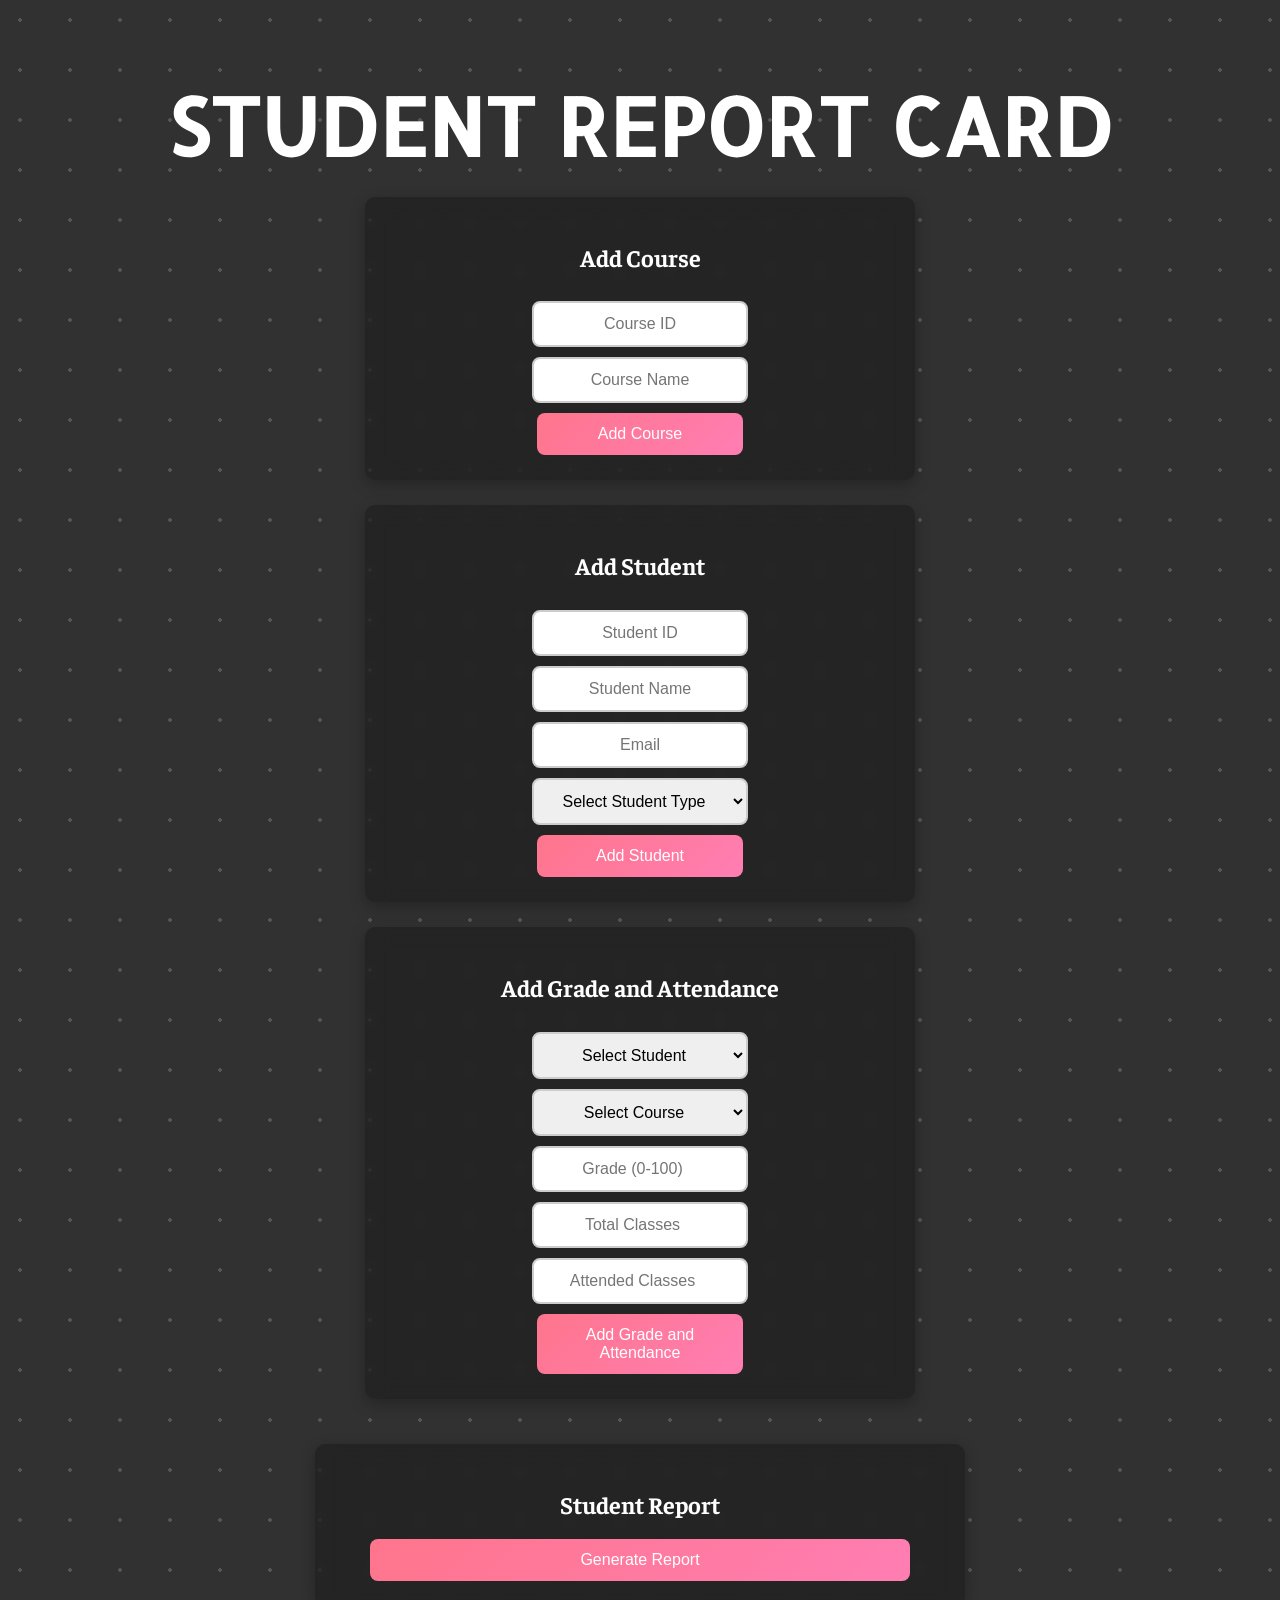
<file: index.html>
<!DOCTYPE html>
<html lang="en">
<head>
    <meta charset="UTF-8">
    <meta name="viewport" content="width=device-width, initial-scale=1.0">
    <title>Student Report Card</title>
    <link rel="stylesheet" href="style.css">
    <link rel="preconnect" href="https://fonts.googleapis.com">
    <link rel="preconnect" href="https://fonts.gstatic.com" crossorigin>
    <link href="https://fonts.googleapis.com/css2?family=Allerta+Stencil&family=Faustina:wght@300;400;500;600&display=swap" rel="stylesheet">
</head>
<body>
    <div class="container">
        <h1>Student Report Card</h1>
        
        <div class="form-container">
            <h2>Add Course</h2>
            <form id="courseForm">
                <input type="text" id="courseId" class="input" placeholder="Course ID" required>
                <input type="text" id="courseName" class="input" placeholder="Course Name" required>
                <button type="button" onclick="addCourse()">Add Course</button>
            </form>
        </div>

        <div class="form-container">
            <h2>Add Student</h2>
            <form id="studentForm">
                <input type="text" id="studentId" class="input" placeholder="Student ID" required>
                <input type="text" id="studentName" class="input" placeholder="Student Name" required>
                <input type="email" id="studentEmail" class="input" placeholder="Email" required>
                <select id="studentType" class="input" required>
                    <option value="">Select Student Type</option>
                    <option value="Undergraduate">Undergraduate</option>
                    <option value="Graduate">Graduate</option>
                </select>
                <button type="button" onclick="addStudent()">Add Student</button>
            </form>
        </div>

        <div class="form-container">
            <h2>Add Grade and Attendance</h2>
            <form id="gradeForm">
                <select id="studentSelect" class="input" required>
                    <option value="">Select Student</option>
                </select>
                <select id="courseSelect" class="input" required>
                    <option value="">Select Course</option>
                </select>
                <input type="number" id="grade" class="input" placeholder="Grade (0-100)" min="0" max="100" required>
                <input type="number" id="totalClasses" class="input" placeholder="Total Classes" min="1" required>
                <input type="number" id="attendedClasses" class="input" placeholder="Attended Classes" min="0" required>
                <button type="button" onclick="addGradeAndAttendance()">Add Grade and Attendance</button>
            </form>
        </div>

        <div class="report-container">
            <h2>Student Report</h2>
            <button onclick="generateReport()">Generate Report</button>
            <div id="reportSection"></div>
        </div>
    </div>
    
    <script src="script.js"></script>
</body>
</html>
</file>
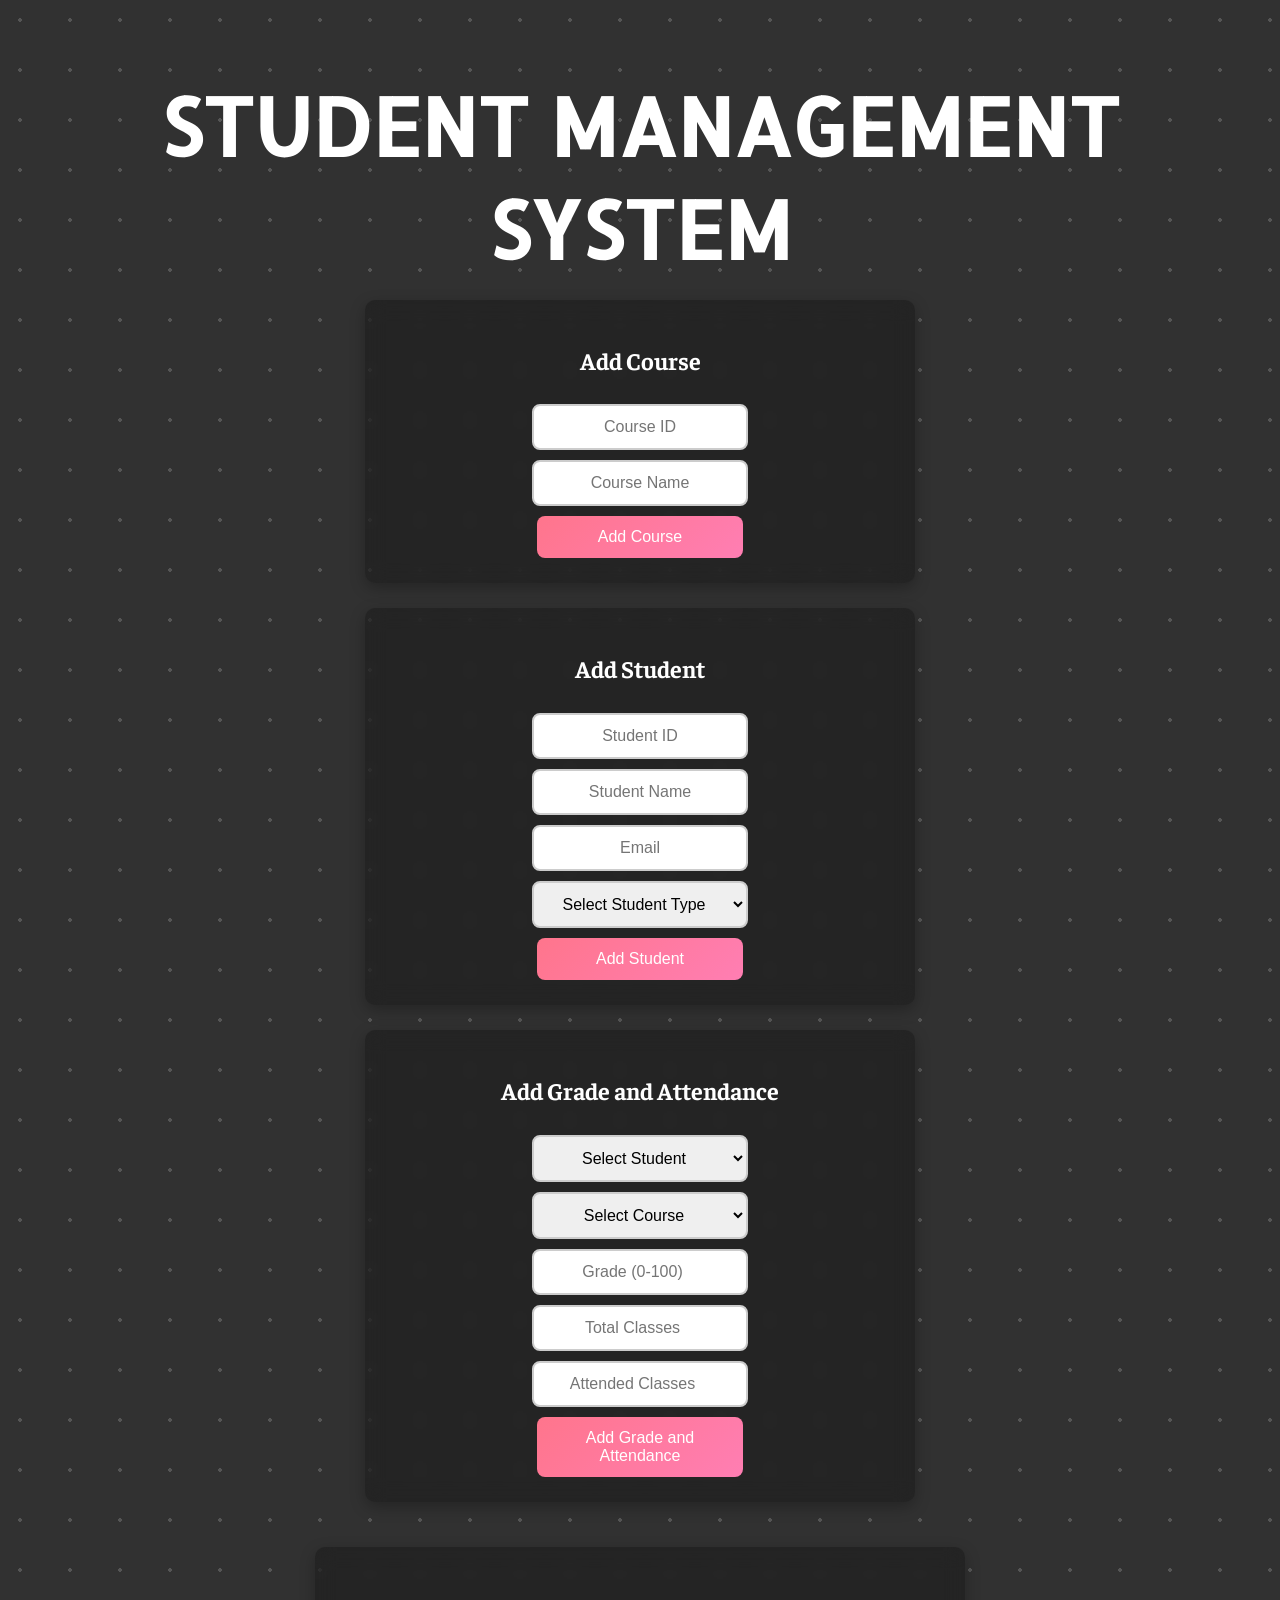
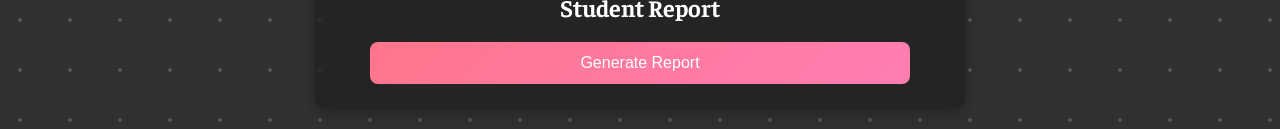
<file: web.html>
<!DOCTYPE html>
<html lang="en">
<head>
    <meta charset="UTF-8">
    <meta name="viewport" content="width=device-width, initial-scale=1.0">
    <title>Student Management System</title>
    <link rel="stylesheet" href="web.css">
    <link rel="preconnect" href="https://fonts.googleapis.com">
    <link rel="preconnect" href="https://fonts.gstatic.com" crossorigin>
    <link href="https://fonts.googleapis.com/css2?family=Allerta+Stencil&family=Faustina:wght@300;400;500;600&display=swap" rel="stylesheet">
</head>
<body>
    <div class="container">
        <h1>Student Management System</h1>
        
        <div class="form-container">
            <h2>Add Course</h2>
            <form id="courseForm">
                <input type="text" id="courseId" class="input" placeholder="Course ID" required>
                <input type="text" id="courseName" class="input" placeholder="Course Name" required>
                <button type="button" onclick="addCourse()">Add Course</button>
            </form>
        </div>

        <div class="form-container">
            <h2>Add Student</h2>
            <form id="studentForm">
                <input type="text" id="studentId" class="input" placeholder="Student ID" required>
                <input type="text" id="studentName" class="input" placeholder="Student Name" required>
                <input type="email" id="studentEmail" class="input" placeholder="Email" required>
                <select id="studentType" class="input" required>
                    <option value="">Select Student Type</option>
                    <option value="Undergraduate">Undergraduate</option>
                    <option value="Graduate">Graduate</option>
                </select>
                <button type="button" onclick="addStudent()">Add Student</button>
            </form>
        </div>

        <div class="form-container">
            <h2>Add Grade and Attendance</h2>
            <form id="gradeForm">
                <select id="studentSelect" class="input" required>
                    <option value="">Select Student</option>
                </select>
                <select id="courseSelect" class="input" required>
                    <option value="">Select Course</option>
                </select>
                <input type="number" id="grade" class="input" placeholder="Grade (0-100)" min="0" max="100" required>
                <input type="number" id="totalClasses" class="input" placeholder="Total Classes" min="1" required>
                <input type="number" id="attendedClasses" class="input" placeholder="Attended Classes" min="0" required>
                <button type="button" onclick="addGradeAndAttendance()">Add Grade and Attendance</button>
            </form>
        </div>

        <div class="report-container">
            <h2>Student Report</h2>
            <button onclick="generateReport()">Generate Report</button>
            <div id="reportSection"></div>
        </div>
    </div>
    
    <script src="script.js"></script>
</body>
</html>
</file>
<file: style.css>
/* General body styling */
body {
    font-family: 'Faustina', sans-serif;
    padding: 20px;
    margin: 0;
    color: #fff;
    display: flex;
    justify-content: center;
    align-items: center;
    flex-direction: column;
    min-height: 100vh;
    text-align: center;
    background-color: #313131;
    background-image: radial-gradient(rgba(255, 255, 255, 0.171) 2px, transparent 0);
    background-size: 50px 50px;
    background-position: -5px -5px;
}

.container {
    display: flex;
    flex-direction: column;
    align-items: center;
    justify-content: center;
    width: 100%;
    height: 100%;
}

/* Header styling */
h1 {
    text-align: center;
    color: #ffffff;
    font-size: 5rem;
    margin-bottom: 20px;
    text-transform: uppercase;
    font-family: 'Allerta Stencil', sans-serif;
}

/* Form container */
.form-container {
    background: rgba(0, 0, 0, 0.254);
    border: none;
    border-radius: 10px;
    padding: 25px;
    width: 100%;
    max-width: 500px;
    box-shadow: 0 5px 15px rgba(0, 0, 0, 0.254);
    margin-bottom: 25px;
    backdrop-filter: blur(10px);
    transition: transform 0.3s ease-in-out;
    text-align: center;
    display: flex;
    flex-direction: column;
    align-items: center;
}

.form-container:hover {
    transform: translateY(-5px);
}

/* Input and select fields */
.input, input, select {
    display: block;
    margin: 10px auto;
    padding: 12px;
    width: 95%;
    box-sizing: border-box;
    border-radius: 8px;
    border: 2px solid #ccc;
    font-size: 1rem;
    transition: border-color 0.3s, box-shadow 0.3s;
    text-align: center;
    font-family: 'SF Pro', sans-serif;
}

.input:focus, input:focus, select:focus {
    border-color: #ff9a9e;
    outline: none;
    box-shadow: 0 0 5px rgba(255, 154, 158, 0.5);
}

/* Button styling */
button {
    padding: 12px;
    background: linear-gradient(135deg, #ff758c, #ff7eb3);
    border: none;
    color: white;
    font-size: 1rem;
    cursor: pointer;
    width: 90%;
    border-radius: 8px;
    transition: background 0.3s ease, transform 0.2s;
}

button:hover {
    background: linear-gradient(135deg, #ff477e, #ff4fa3);
    transform: scale(1.05);
}

button:active {
    transform: scale(1);
}

/* Report container */
.report-container {
    background: rgba(0, 0, 0, 0.254);
    border: none;
    border-radius: 10px;
    padding: 25px;
    width: 100%;
    max-width: 600px;
    box-shadow: 0 5px 15px rgba(0, 0, 0, 0.254);
    margin-top: 20px;
    backdrop-filter: blur(10px);
    text-align: center;
}

.allerta-stencil-regular {
    font-family: "Allerta Stencil", serif;
    font-weight: 400;
    font-style: normal;
}

.faustina {
    font-family: "Faustina", serif;
    font-optical-sizing: auto;
    font-weight: 300;
    font-style: normal;
}

/* Individual student report */
.student-report {
    border: 1px solid #ddd;
    padding: 15px;
    margin-bottom: 15px;
    border-radius: 8px;
    background: #ffffff;
    color: #333;
    transition: transform 0.3s;
    text-align: center;
}

.student-report:hover {
    transform: scale(1.02);
    background: #f1f1f1;
}

@media (max-width: 600px) {
    .form-container, .report-container {
        width: 90%;
    }
    
    h1 {
        font-size: 2.5rem;
    }
}
</file>
<file: web.css>
/* General body styling */
body {
    font-family: 'Faustina', sans-serif;
    padding: 20px;
    margin: 0;
    color: #fff;
    display: flex;
    justify-content: center;
    align-items: center;
    flex-direction: column;
    min-height: 100vh;
    text-align: center;
    background-color: #313131;
    background-image: radial-gradient(rgba(255, 255, 255, 0.171) 2px, transparent 0);
    background-size: 50px 50px;
    background-position: -5px -5px;
}

.container {
    display: flex;
    flex-direction: column;
    align-items: center;
    justify-content: center;
    width: 100%;
    height: 100%;
}

/* Header styling */
h1 {
    text-align: center;
    color: #ffffff;
    font-size: 5rem;
    margin-bottom: 20px;
    text-transform: uppercase;
    font-family: 'Allerta Stencil', sans-serif;
}

/* Form container */
.form-container {
    background: rgba(0, 0, 0, 0.254);
    border: none;
    border-radius: 10px;
    padding: 25px;
    width: 100%;
    max-width: 500px;
    box-shadow: 0 5px 15px rgba(0, 0, 0, 0.254);
    margin-bottom: 25px;
    backdrop-filter: blur(10px);
    transition: transform 0.3s ease-in-out;
    text-align: center;
    display: flex;
    flex-direction: column;
    align-items: center;
}

.form-container:hover {
    transform: translateY(-5px);
}

/* Input and select fields */
.input, input, select {
    display: block;
    margin: 10px auto;
    padding: 12px;
    width: 95%;
    box-sizing: border-box;
    border-radius: 8px;
    border: 2px solid #ccc;
    font-size: 1rem;
    transition: border-color 0.3s, box-shadow 0.3s;
    text-align: center;
    font-family: 'SF Pro', sans-serif;
}

.input:focus, input:focus, select:focus {
    border-color: #ff9a9e;
    outline: none;
    box-shadow: 0 0 5px rgba(255, 154, 158, 0.5);
}

/* Button styling */
button {
    padding: 12px;
    background: linear-gradient(135deg, #ff758c, #ff7eb3);
    border: none;
    color: white;
    font-size: 1rem;
    cursor: pointer;
    width: 90%;
    border-radius: 8px;
    transition: background 0.3s ease, transform 0.2s;
}

button:hover {
    background: linear-gradient(135deg, #ff477e, #ff4fa3);
    transform: scale(1.05);
}

button:active {
    transform: scale(1);
}

/* Report container */
.report-container {
    background: rgba(0, 0, 0, 0.254);
    border: none;
    border-radius: 10px;
    padding: 25px;
    width: 100%;
    max-width: 600px;
    box-shadow: 0 5px 15px rgba(0, 0, 0, 0.254);
    margin-top: 20px;
    backdrop-filter: blur(10px);
    text-align: center;
}

.allerta-stencil-regular {
    font-family: "Allerta Stencil", serif;
    font-weight: 400;
    font-style: normal;
}

.faustina {
    font-family: "Faustina", serif;
    font-optical-sizing: auto;
    font-weight: 300;
    font-style: normal;
}

/* Individual student report */
.student-report {
    border: 1px solid #ddd;
    padding: 15px;
    margin-bottom: 15px;
    border-radius: 8px;
    background: #ffffff;
    color: #333;
    transition: transform 0.3s;
    text-align: center;
}

.student-report:hover {
    transform: scale(1.02);
    background: #f1f1f1;
}

@media (max-width: 600px) {
    .form-container, .report-container {
        width: 90%;
    }
    
    h1 {
        font-size: 2.5rem;
    }
}
</file>
